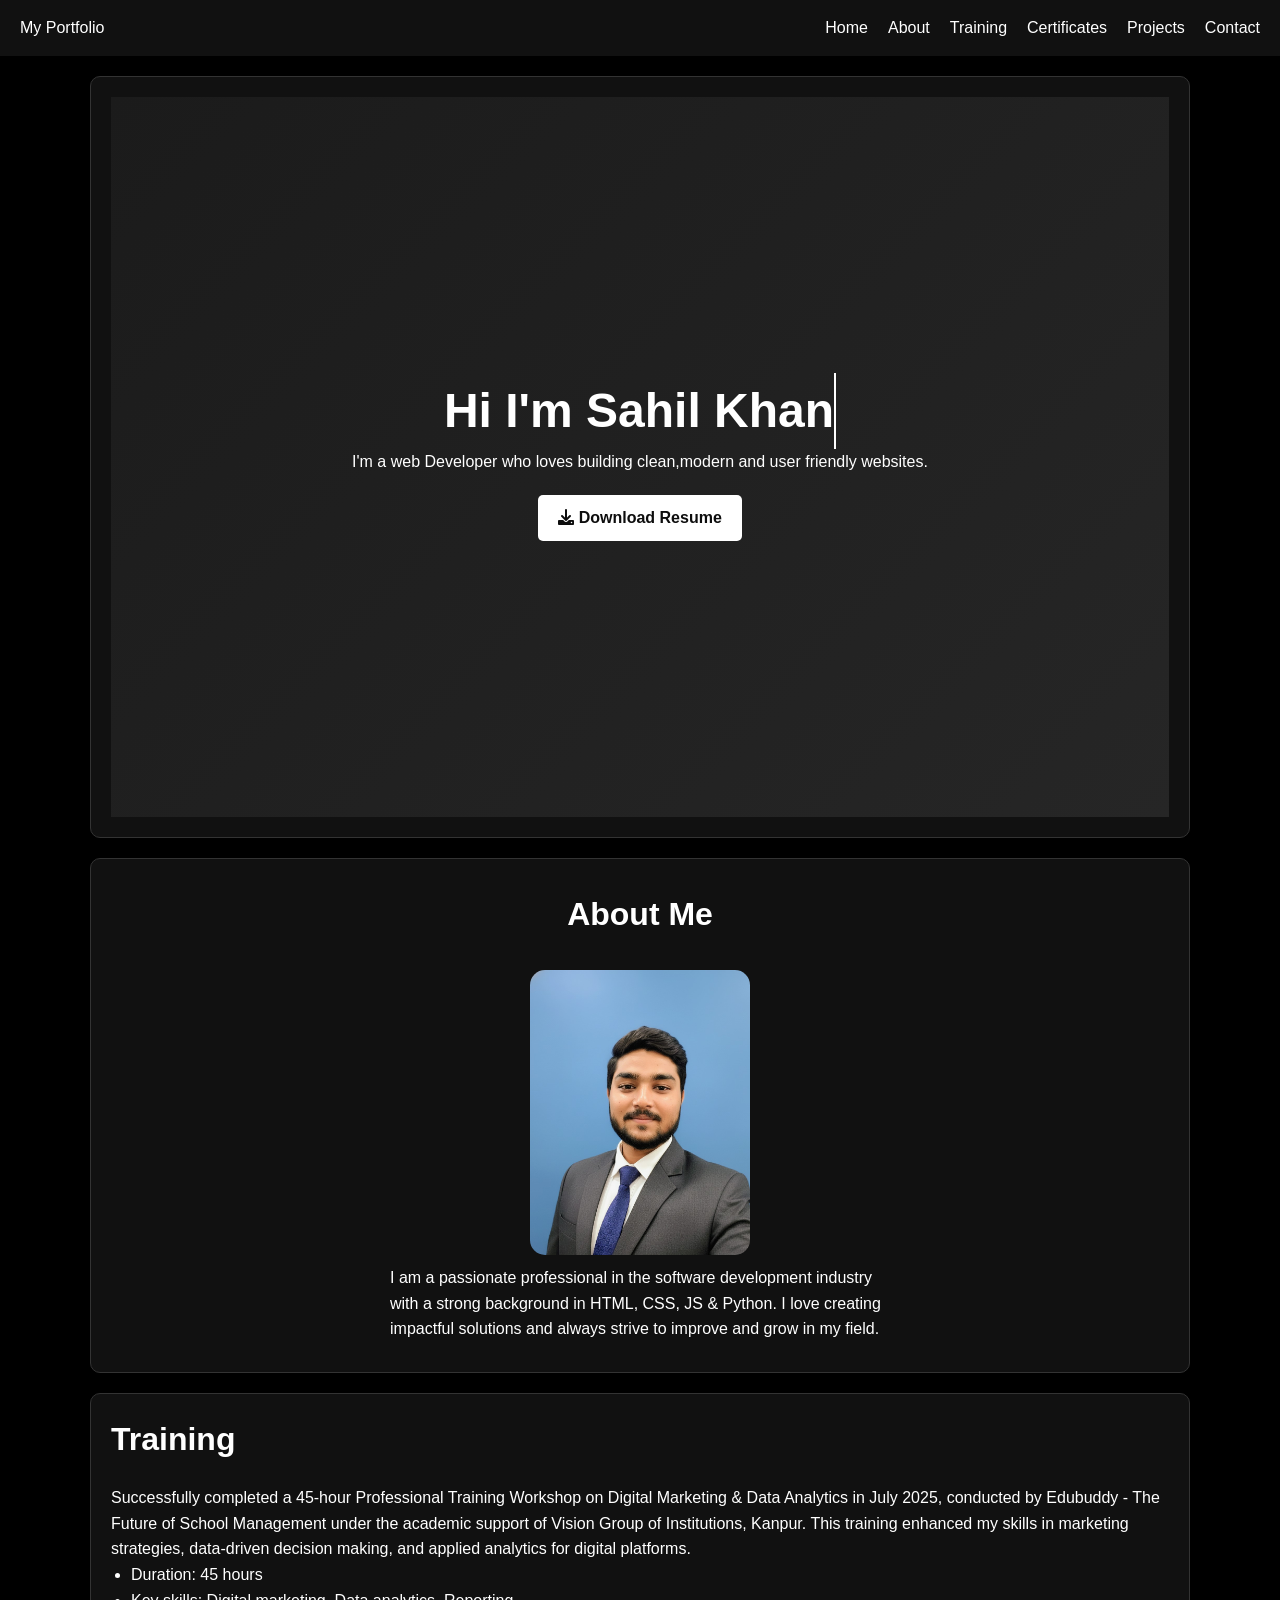
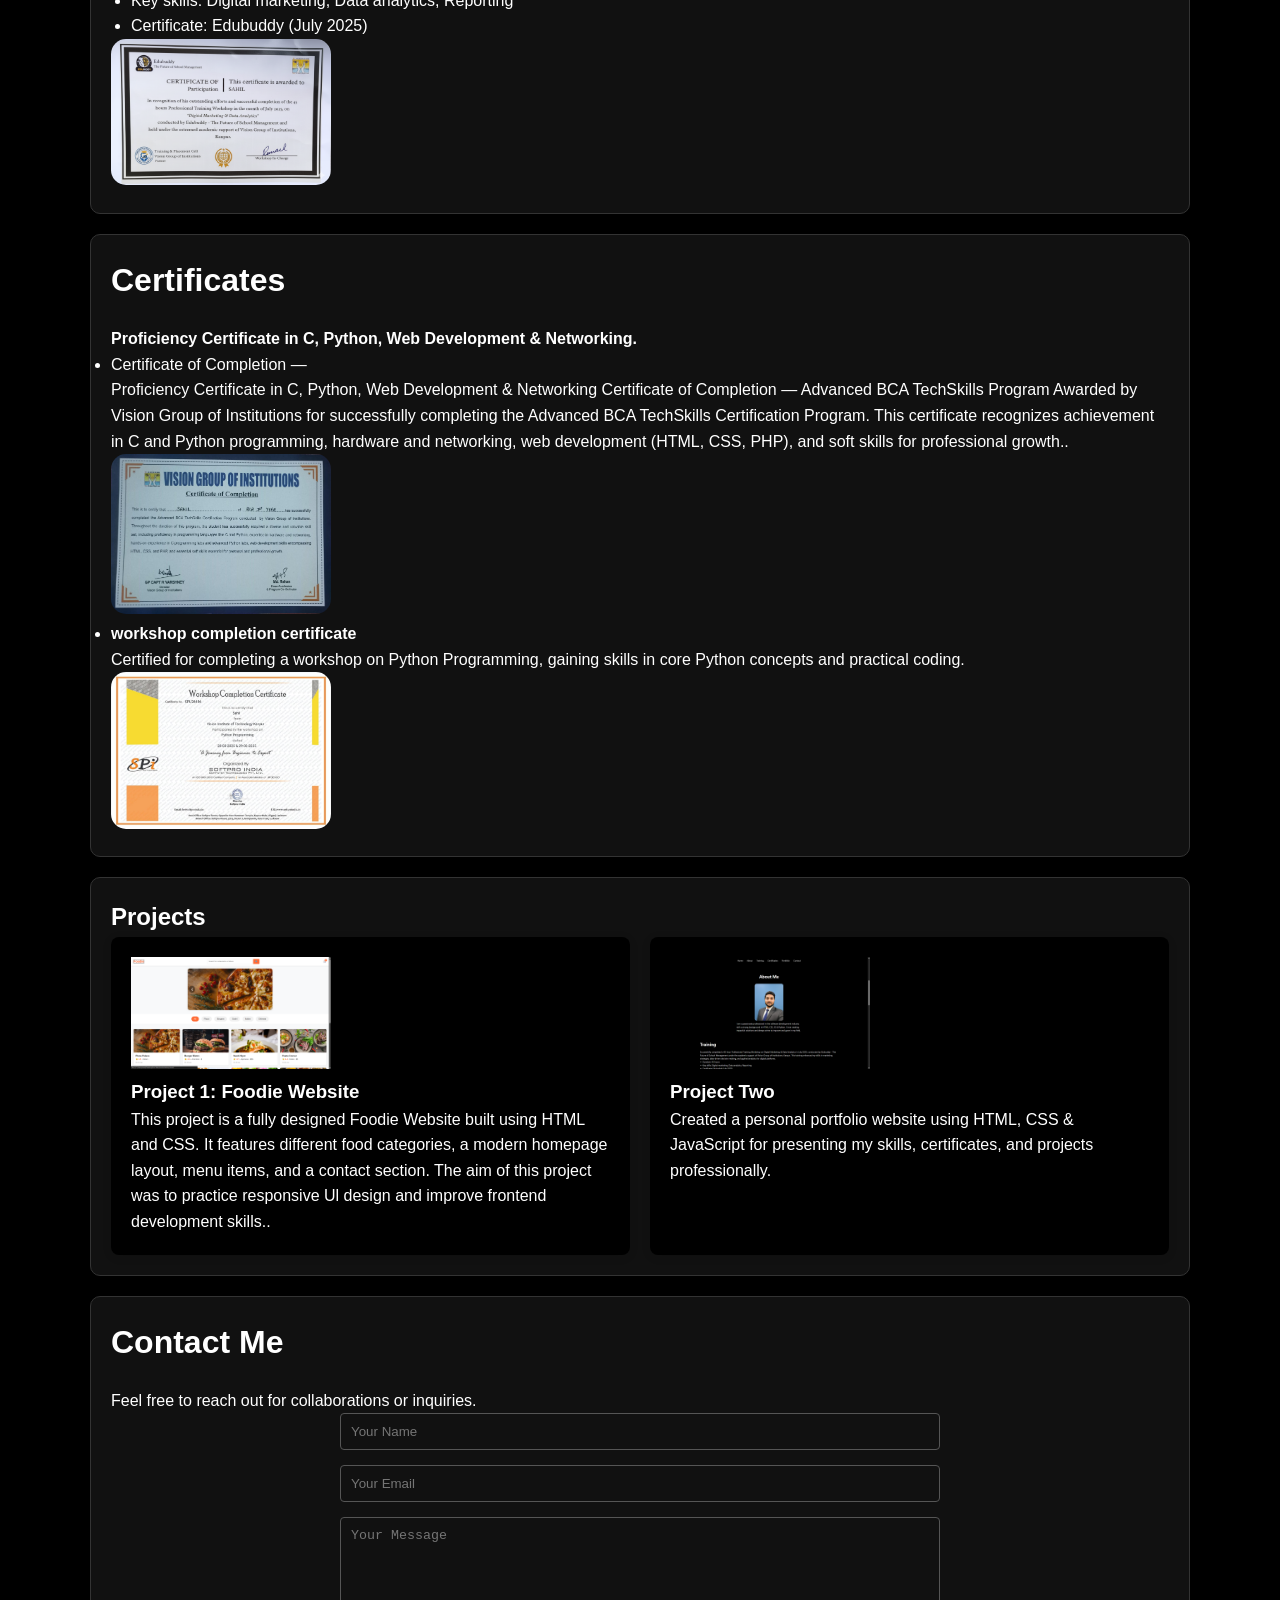
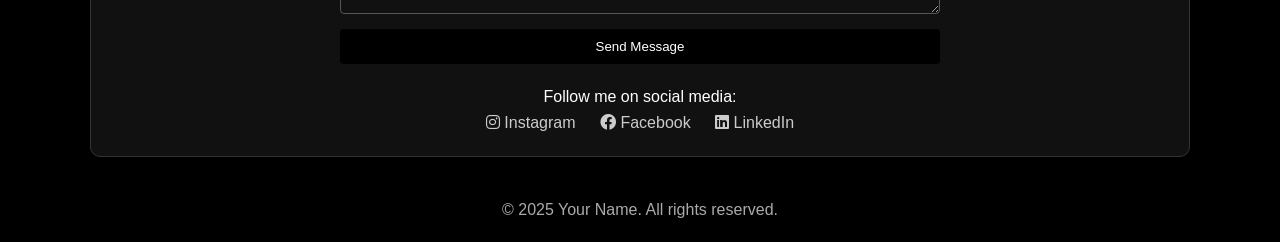
<file: index.html>
<!DOCTYPE html>
<html lang="en">
<head>
  <meta charset="UTF-8" />
  <meta name="viewport" content="width=device-width, initial-scale=1.0"/>
  <title>Your Name | Portfolio</title>
  <link rel="stylesheet" href="https://cdnjs.cloudflare.com/ajax/libs/font-awesome/6.0.0-beta3/css/all.min.css">
  <style>
    /* Reset & Base */
    * { margin: 0; padding: 0; box-sizing: border-box; }
    body { font-family: 'Segoe UI', sans-serif; line-height: 1.6; background: black; color: white; }
    a { color: inherit; text-decoration: none; }
    img { max-width: 100%; height: auto; }

    /* Layout */
    header, footer { padding: 60px 20px; max-width: 1100px; margin: auto; }
    section { margin: 0; padding: 0; }
    .card-section { background: #111; border: 1px solid #333; border-radius: 10px; box-shadow: 0 4px 8px rgba(0,0,0,0.3); padding: 20px; margin: 20px auto; max-width: 1100px; }
    nav { position: fixed; top: 0; left: 0; width: 100%; background: black; box-shadow: 0 2px 5px rgba(0,0,0,0.1); z-index: 999; }
    nav ul { display: flex; justify-content: center; list-style: none; padding: 15px 0; }
    nav li { margin: 0 15px; }
    nav a:hover { color: #ccc; }

    /* Hero */
    .hero { height: 80vh; display: flex; flex-direction: column; justify-content: center; align-items: center; text-align: center; background: linear-gradient(135deg, #0f0f0f, #1a1a1a); color: #fff; position: relative; overflow: hidden; }
    .hero::before { content: ''; position: absolute; top: 0; left: 0; width: 100%; height: 100%; background: rgba(255, 255, 255, 0.05); animation: shimmer 3s infinite; }
    @keyframes shimmer { 0% { transform: translateX(-100%); } 100% { transform: translateX(100%); } }
    #hero-text { font-size: 3em; font-weight: bold; border-right: 2px solid #fff; animation: blink 1s infinite; }
    @keyframes blink { 0%, 50% { border-color: transparent; } 51%, 100% { border-color: #fff; } }
    .download-btn { display: inline-block; margin-top: 20px; padding: 10px 20px; background: #fff; color: #000; border-radius: 5px; text-decoration: none; font-weight: bold; transition: 0.3s; }
    .download-btn:hover { background: #ccc; }
    /* About */
    #about h2, #training h2, #certificates h2, #industrial h2, #portfolio h2, #contact h2 { font-size: 2em; margin-bottom: 20px; }
    #about p { max-width: 800px; margin: auto; }
    #training ul { list-style-type: disc; margin-left: 20px; }

    /* Portfolio */
    .portfolio-items { display: grid; grid-template-columns: repeat(auto-fit, minmax(250px, 1fr)); gap: 20px; }
    .portfolio-item { background: black; border-radius: 8px; box-shadow: 0 2px 10px rgba(0,0,0,0.1); padding: 20px; transition: 0.3s; }
    .portfolio-item:hover { transform: translateY(-5px); }

    /* Contact */
    form { display: flex; flex-direction: column; max-width: 600px; margin: auto; }
    input, textarea { padding: 10px; margin-bottom: 15px; border: 1px solid #333; border-radius: 4px; }
    button { padding: 10px; background: #000; color: #fff; border: none; border-radius: 4px; cursor: pointer; }
    button:hover { background: #333; }

    /* Footer */
    footer { text-align: center; padding: 20px; background: black; color: #aaa; }

    /* Responsive */
    @media (max-width: 600px) {
      .hero h1 { font-size: 2.2em; }
    }
  </style>
</head>
<body>
  
  <!DOCTYPE html>
<html lang="en">
<head>
<meta charset="UTF-8">
<meta name="viewport" content="width=device-width, initial-scale=1.0">
<title>Hamburger Fix</title>

<style>
body {
  margin: 0;
  font-family: Arial, sans-serif;
}

/* Navbar */
.navbar {
  background: #111;
  color: #fff;
  padding: 15px 20px;
  display: flex;
  justify-content: space-between;
  align-items: center;
  position: relative;
}

/* Hamburger */
.hamburger {
  font-size: 26px;
  cursor: pointer;
  display: none;
}

/* Menu */
.menu {
  display: flex;
  gap: 20px;
}

.menu a {
  color: white;
  text-decoration: none;
}

/* MOBILE */
@media (max-width: 768px) {

  .hamburger {
    display: block;
  }

  .menu {
    display: none;   /* 🔥 MAIN FIX */
    position: absolute;
    top: 60px;
    right: 0;
    background: #111;
    flex-direction: column;
    width: 200px;
    padding: 15px;
  }

  .menu.active {
    display: flex;
  }
}
</style>
</head>

<body>

<div class="navbar">
  <div class="logo">My Portfolio</div>

  <div class="hamburger" onclick="toggleMenu()">☰</div>

  <div class="menu" id="menu">
    <a href="#hero">Home</a>
    <a href="#about">About</a>
    <a href="#training">Training</a>
    <a href="#certificates">Certificates</a>
    <a href="#projects">Projects</a>
    <a href="#contact">Contact</a>
  </div>
</div>

<script>
function toggleMenu() {
  document.getElementById("menu").classList.toggle("active");
}
</script>

</body>
</html>
<!-- Hero Section -->
  <div class="card-section">
    <section class="hero" id="hero">
      <h1 id="hero-text"></h1>
      <p>I'm a web Developer who loves building
        clean,modern and user friendly websites.</p>
      <a href="Sahil.resume.pdf" download class="download-btn">
        <i class="fas fa-download"></i> Download Resume
      </a>
    </section>
  </div>

 <!-- About Section -->
 <div class="card-section">
   <section id="about" style="
      display: flex;
      flex-direction:column;
      justify-content: center;
      align-items: center;
      gap: 10px;
      padding: 10px 0;
      max-width:900px;
      width:100%;
      margin:0 auto;
  ">
   <h2>About Me</h2>

      <!-- Image -->
      <img src="1762488249710~2.jpg"
           alt="Sahil Khan"
           style="width:220px; border-radius:15px;">

      <!-- Text -->
      <div style="max-width: 500px;">

          <p>
              I am a passionate professional in the software development industry with a strong
              background in HTML, CSS, JS & Python. I love creating impactful solutions and always
              strive to improve and grow in my field.
          </p>
      </div>

  </section>
 </div>

  <!-- Training Section -->
  <div class="card-section">
    <section id="training">
      <h2>Training</h2>
      <p> Successfully completed a 45-hour Professional Training Workshop on Digital Marketing & Data Analytics in July 2025, conducted by Edubuddy - The Future of School Management under the academic support of Vision Group of Institutions, Kanpur. This training enhanced my skills in marketing strategies, data-driven decision making, and applied analytics for digital platforms.</p>
      <ul>
        <li>Duration: 45 hours</li>
        <li>Key skills: Digital marketing, Data analytics, Reporting</li>
        <li>Certificate: Edubuddy (July 2025)</li>
      </ul>
       <!-- Image -->
      <img src="sahil training certificate.png"
           alt="Sahil Khan"
           style="width:220px; border-radius:15px;">

      <!-- Text -->
      <div style="max-width: 500px;">

    </section>
  </div>

  <!-- Certificates Section -->
  <div class="card-section">
    <section id="certificates">
      <h2>Certificates</h2>
      <p><strong>Proficiency Certificate in C, Python, Web Development & Networking.</strong></p>
      <ul>
        <li>Certificate of Completion — </li>
        <h9>Proficiency Certificate in C, Python, Web Development & Networking
Certificate of Completion — Advanced BCA TechSkills Program Awarded by Vision Group of Institutions for successfully completing the Advanced BCA TechSkills Certification Program. This certificate recognizes achievement in C and Python programming, hardware and networking, web development (HTML, CSS, PHP), and soft skills for professional growth..</h9>
      </ul>
      <!-- Image -->
      <img src="image/WhatsApp Image 2025-11-21 at 20.39.25.jpeg"
           alt="Certificate"
           style="width:220px; border-radius:15px;">
           <ul>
           <li><strong>workshop completion certificate</strong></li>
           <h7>Certified for completing a workshop on Python Programming, gaining skills in core Python concepts and practical coding.</h7>
           </ul>
            <!-- Image -->
      <img src="image/sahil khan certificate.jpeg"
           alt="Certificate"
           style="width:220px; border-radius:15px;">
    </section>
  </div>

  <!-- Projects Section -->
  <div class="card-section">
    <section id="projects">
      <h2>Projects</h2>
      <div class="portfolio-items">
        <div class="portfolio-item">
          <img src="image/Screenshot 2025-11-20 224411.png" alt="Project One" style="width: 200px;">
          <h3>Project 1: Foodie Website</h3>
   <p>This project is a fully designed Foodie Website built using HTML and CSS. It features different food categories, a modern homepage layout, menu items, and a contact section. The aim of this project was to practice responsive Ul design and improve frontend development skills..</p>
        </div>
        <div class="portfolio-item">
          <img src="image/Screenshot 2025-11-21 214022.png" alt="Project Two" style="width: 200px;">
          <h3>Project Two</h3>
          <p>Created a personal portfolio website using HTML, CSS & JavaScript for presenting my skills, certificates, and projects professionally.</p>
        </div>
      </div>
    </section>
  </div>
  <!-- Contact Section -->
  <div class="card-section">
    <section id="contact">
      <h2>Contact Me</h2>
      <p>Feel free to reach out for collaborations or inquiries.</p>
      <form onsubmit="sendMessage(event)">
        <input type="text" id="name" placeholder="Your Name" required style="background: #111; color: white; border: 1px solid #555;">
        <input type="email" id="email" placeholder="Your Email" required style="background: #111; color: white; border: 1px solid #555;">
        <textarea id="message" rows="5" placeholder="Your Message" required style="background: #111; color: white; border: 1px solid #555;"></textarea>
        <button type="submit">Send Message</button>
      </form>
      <div style="margin-top: 20px; text-align: center;">
        <p>Follow me on social media:</p>
        <a href="https://www.instagram.com/shahil_khan_247?igsh=MTJzeXg1Nmh4d2JyNw==" target="_blank" style="margin: 0 10px; color: #ccc;"><i class="fab fa-instagram"></i> Instagram</a>
        <a href="https://www.facebook.com/share/1ALo8e8pCG/" target="_blank" style="margin: 0 10px; color: #ccc;"><i class="fab fa-facebook"></i> Facebook</a>
        <a href="https://www.linkedin.com/in/sahil-khan-473480377" target="_blank" style="margin: 0 10px; color: #ccc;"><i class="fab fa-linkedin"></i> LinkedIn</a>
      </div>
    </section>
  </div>

  <!-- Footer -->
  <footer>
    <p>&copy; 2025 Your Name. All rights reserved.</p>
  </footer>

  <!-- JavaScript for Form and Smooth Scrolling -->
  <script>
    function sendMessage(event) {
      event.preventDefault();
      const name = document.getElementById("name").value;
      alert("Thanks, " + name + "! Your message has been received.");
      event.target.reset();
    }

    // Smooth Scroll
    document.querySelectorAll('nav a').forEach(anchor => {
      anchor.addEventListener('click', function(e) {
        e.preventDefault();
        document.querySelector(this.getAttribute('href'))
          .scrollIntoView({ behavior: 'smooth' });
      });
    });

    // Typing Effect for Hero Text
    const text = "Hi I'm Sahil Khan";
    let index = 0;
    function typeWriter() {
      if (index < text.length) {
        document.getElementById("hero-text").innerHTML += text.charAt(index);
        index++;
        setTimeout(typeWriter, 100);
      }
    }
    typeWriter();
  </script>
</body>
</html>
</file>
